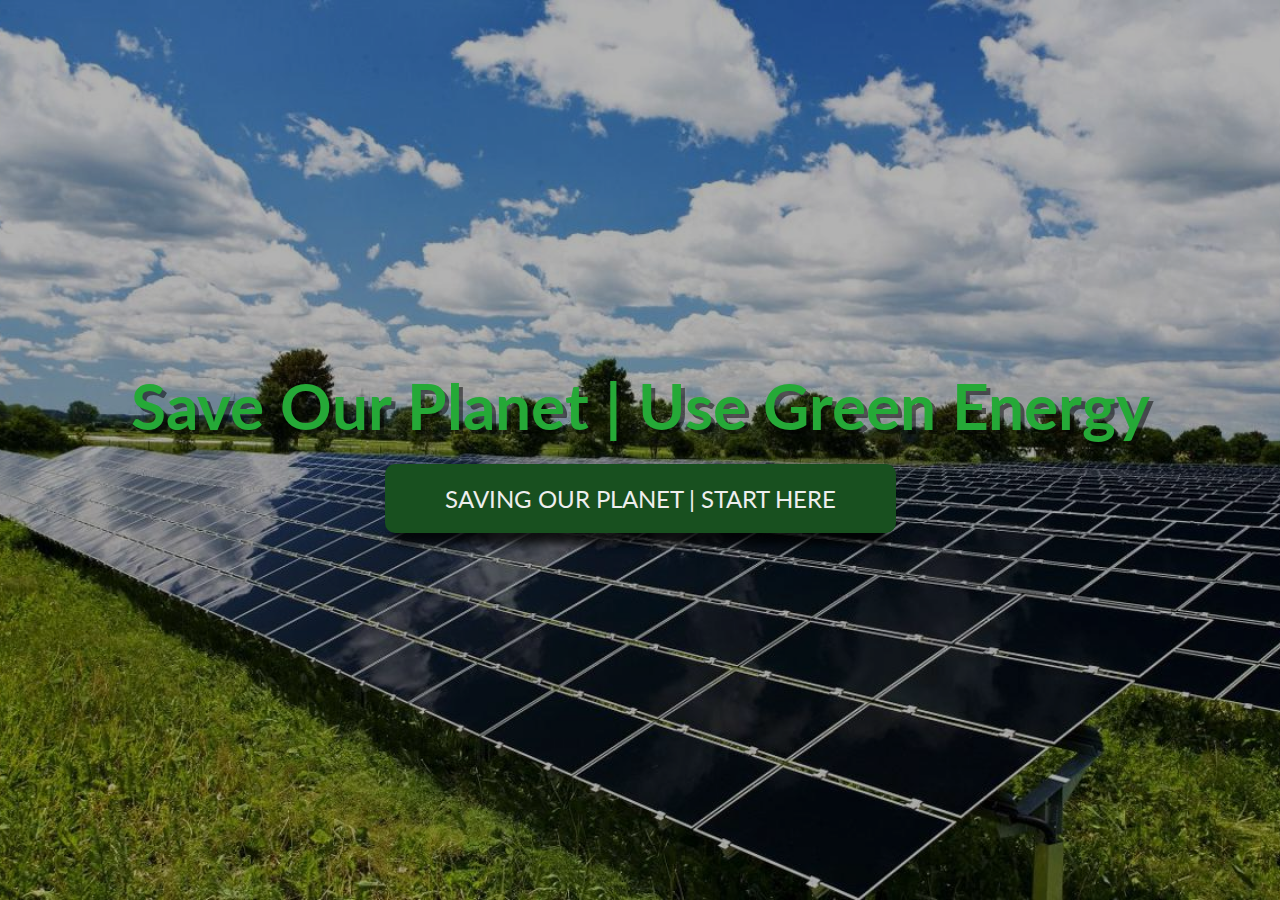
<file: index.html>
<!DOCTYPE html>
<html lang="en">
<head>
    <meta charset="UTF-8">
    <meta name="viewport" content="width=device-width, initial-scale=1.0">

    <!-- Animate CSS -->
    <link rel="stylesheet" href="https://cdnjs.cloudflare.com/ajax/libs/animate.css/4.1.1/animate.min.css" />

    <!-- Google Fonts -->
    <link rel="preconnect" href="https://fonts.gstatic.com">
    <link href="https://fonts.googleapis.com/css2?family=Lato&display=swap" rel="stylesheet">   

    <!-- External CSS Link -->
    <link rel="stylesheet" href="assets/style.css">
    <title>SOLAR EXPLORER</title>
</head>
<body>
    <section class="landing">
        <div class="landing__container">
            <h1 class="landing__title">Save Our Planet | Use Green Energy</h1>
            <a class="landing__link" href="home.html">
                <button class="animate__animated animate__pulse" type="button">
                    SAVING OUR PLANET | START HERE
                </button>
            </a>
        </div>
    </section>
</body>
</html>
</file>
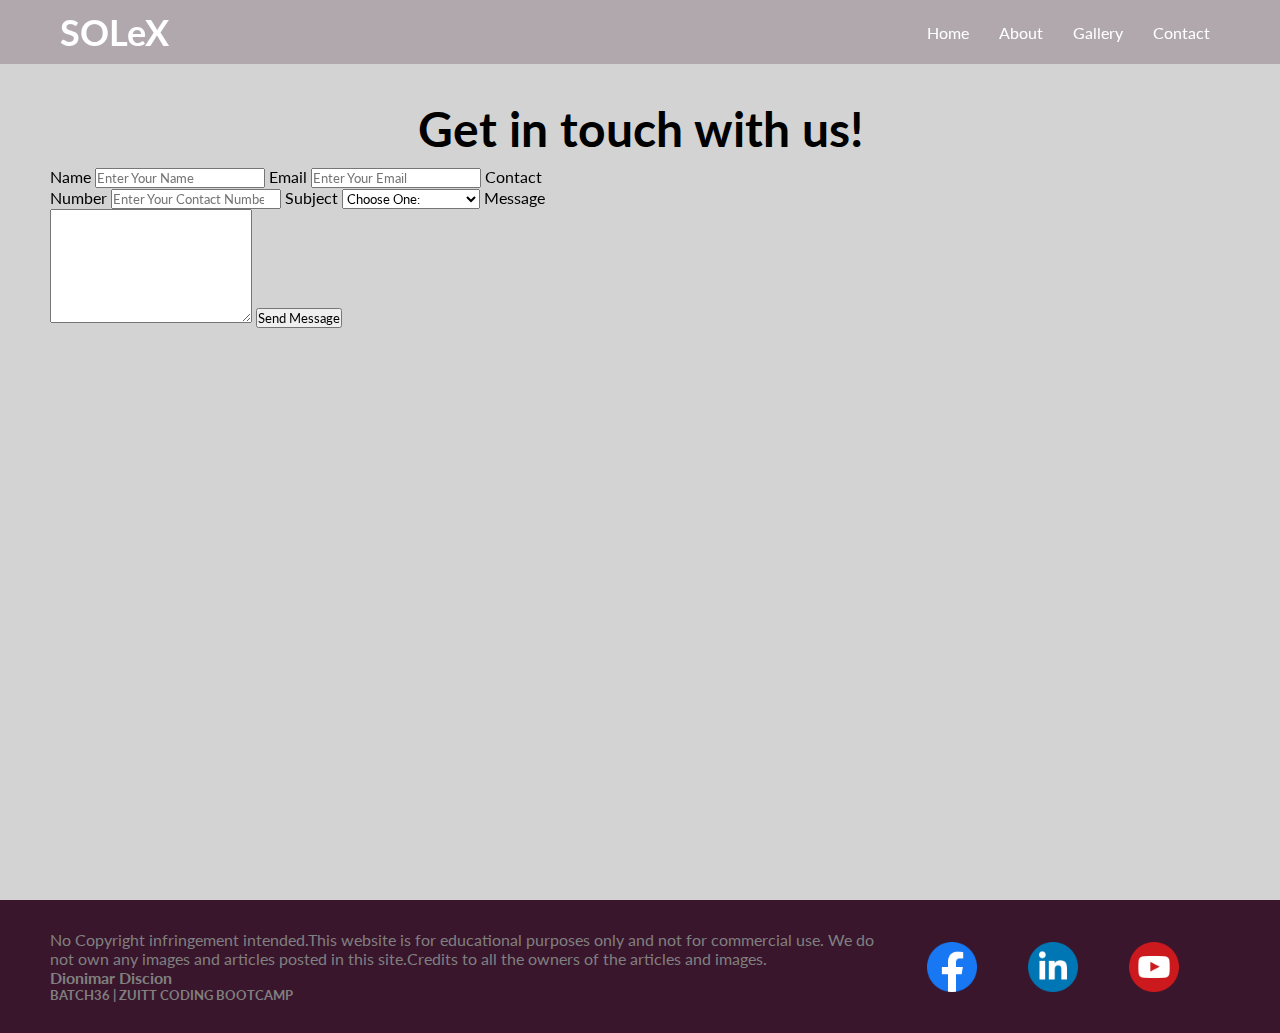
<file: contact.html>
<!DOCTYPE html>
<html lang="en">

<head>
    <meta charset="UTF-8">
    <meta name="viewport" content="width=device-width, initial-scale=1.0">

    <!-- Animate On Scroll -->
    <link rel="stylesheet" href="https://unpkg.com/aos@next/dist/aos.css" />


    <!-- Google Fonts -->
    <link rel="preconnect" href="https://fonts.gstatic.com">
    <link href="https://fonts.googleapis.com/css2?family=Lato&display=swap" rel="stylesheet">

    <!-- Bootstrap CSS -->
    <link href="https://cdn.jsdelivr.net/npm/bootstrap@5.0.0-beta1/dist/css/bootstrap.min.css" rel="stylesheet"
        integrity="sha384-giJF6kkoqNQ00vy+HMDP7azOuL0xtbfIcaT9wjKHr8RbDVddVHyTfAAsrekwKmP1" crossorigin="anonymous">

    <!-- External CSS Link -->
    <link rel="stylesheet" href="assets/style.css">
    <title>SOLAR EXPLORER | Home</title>
</head>

<body>

    <header id="header" class="header">
        <a class="header__navBrand" href="home.html">
            <h1>SOLeX</h1>
        </a>
        <h4 id="header__openNav" class="header__menuToggle">Menu</h4>
        <nav id="header__nav" class="header__nav">

            <div class="header__navMenu">
                <ul class="header__menu">
                    <h3 id="header__closeNav">X</h3>
                    <li class="header__menuItem">
                        <a class="header__menuLink" href="home.html">Home</a>
                    </li>
                    <li class="header__menuItem">
                        <a class="header__menuLink" href="about.html">About</a>
                    </li>
                    <li class="header__menuItem">
                        <a class="header__menuLink" href="gallery.html">Gallery</a>
                    </li>
                    <li class="header__menuItem">
                        <a class="header__menuLink" href="contact.html">Contact</a>
                    </li>
                </ul>
            </div>
        </nav>
    </header>
    <div class="contact">
        <h1>Get in touch with us!</h1>
        <div class="contact__container">
            <div class="contact__left"  data-aos="zoom-in-up">
                <form class="form-group">
                    <label for="name" class="text-light">Name</label>
                    <input type="text" id="name" class="form-control" required="required" placeholder="Enter Your Name">
                    <label for="email" class="text-light">Email</label>
                    <input type="email" id="email" class="form-control" required="required"
                        placeholder="Enter Your Email">
                    <label for="contact" class="text-light">Contact Number</label>
                    <input type="number" id="contact" class="form-control no-spinners"
                        placeholder="Enter Your Contact Number">
                    <label for="subject" class="text-light">Subject</label>
                    <select id="subject" name="subject" class="form-control" required="required">
                        <option value="na" selected="">Choose One:</option>
                        <option value="Inquire">General Inquiry</option>
                        <option value="qoute">Request a Qoutation</option>
                        <option value="product">Product Support</option>
                    </select>

                    <label for="message" class="text-light">Message</label>
                    <textarea class="form-control" rows="7" cols="25" required="required"></textarea>

                    <button class="btn btn-block bg-primary mt-3 text-light">Send Message</button>
                </form>
            </div>

            <div class="contact__right"  data-aos="zoom-in-up">
                <iframe src="https://www.google.com/maps/embed?pb=!1m18!1m12!1m3!1d123911.51811624662!2d121.09795716907468!3d13.944611998510322!2m3!1f0!2f0!3f0!3m2!1i1024!2i768!4f13.1!3m3!1m2!1s0x33bd13576170055f%3A0xe6da25b39082662a!2sLipa%2C%20Batangas!5e0!3m2!1sen!2sph!4v1611311734529!5m2!1sen!2sph" width="100%" height="100%" frameborder="0" style="border:0;" allowfullscreen="" aria-hidden="false" tabindex="0"></iframe>
            </div>
        </div>


    </div>
    <footer class="footer">
        <div class="footer__left">
            <p class="footer__text">No Copyright infringement intended.This website is for educational purposes only and
                not for commercial use. We do not own any images and articles posted in this site.Credits to all the
                owners of the articles and images.</p>
            <h4 class="footer__name">Dionimar Discion</h4>
            <h5 class="footer__info">BATCH36 | ZUITT CODING BOOTCAMP</h5>
        </div>
        <div class="footer__right">
            <img src="assets/images/fb-f_logo.png" alt="facebook logo">
            <img src="assets/images/linkedin_logo.png" alt="linkedin logo">
            <img src="assets/images/youtube_logo.png" alt="youtube logo">
        </div>
    </footer>

    <!-- Bootstrap JS -->
    <script src="https://cdn.jsdelivr.net/npm/bootstrap@5.0.0-beta1/dist/js/bootstrap.bundle.min.js"
        integrity="sha384-ygbV9kiqUc6oa4msXn9868pTtWMgiQaeYH7/t7LECLbyPA2x65Kgf80OJFdroafW"
        crossorigin="anonymous"></script>

    <!-- Animate on Scroll -->

    <script src="https://unpkg.com/aos@next/dist/aos.js"></script>
    <script>
    AOS.init();
    </script>
    <script src="assets/script.js">

    </script>
</body>

</html>
</file>
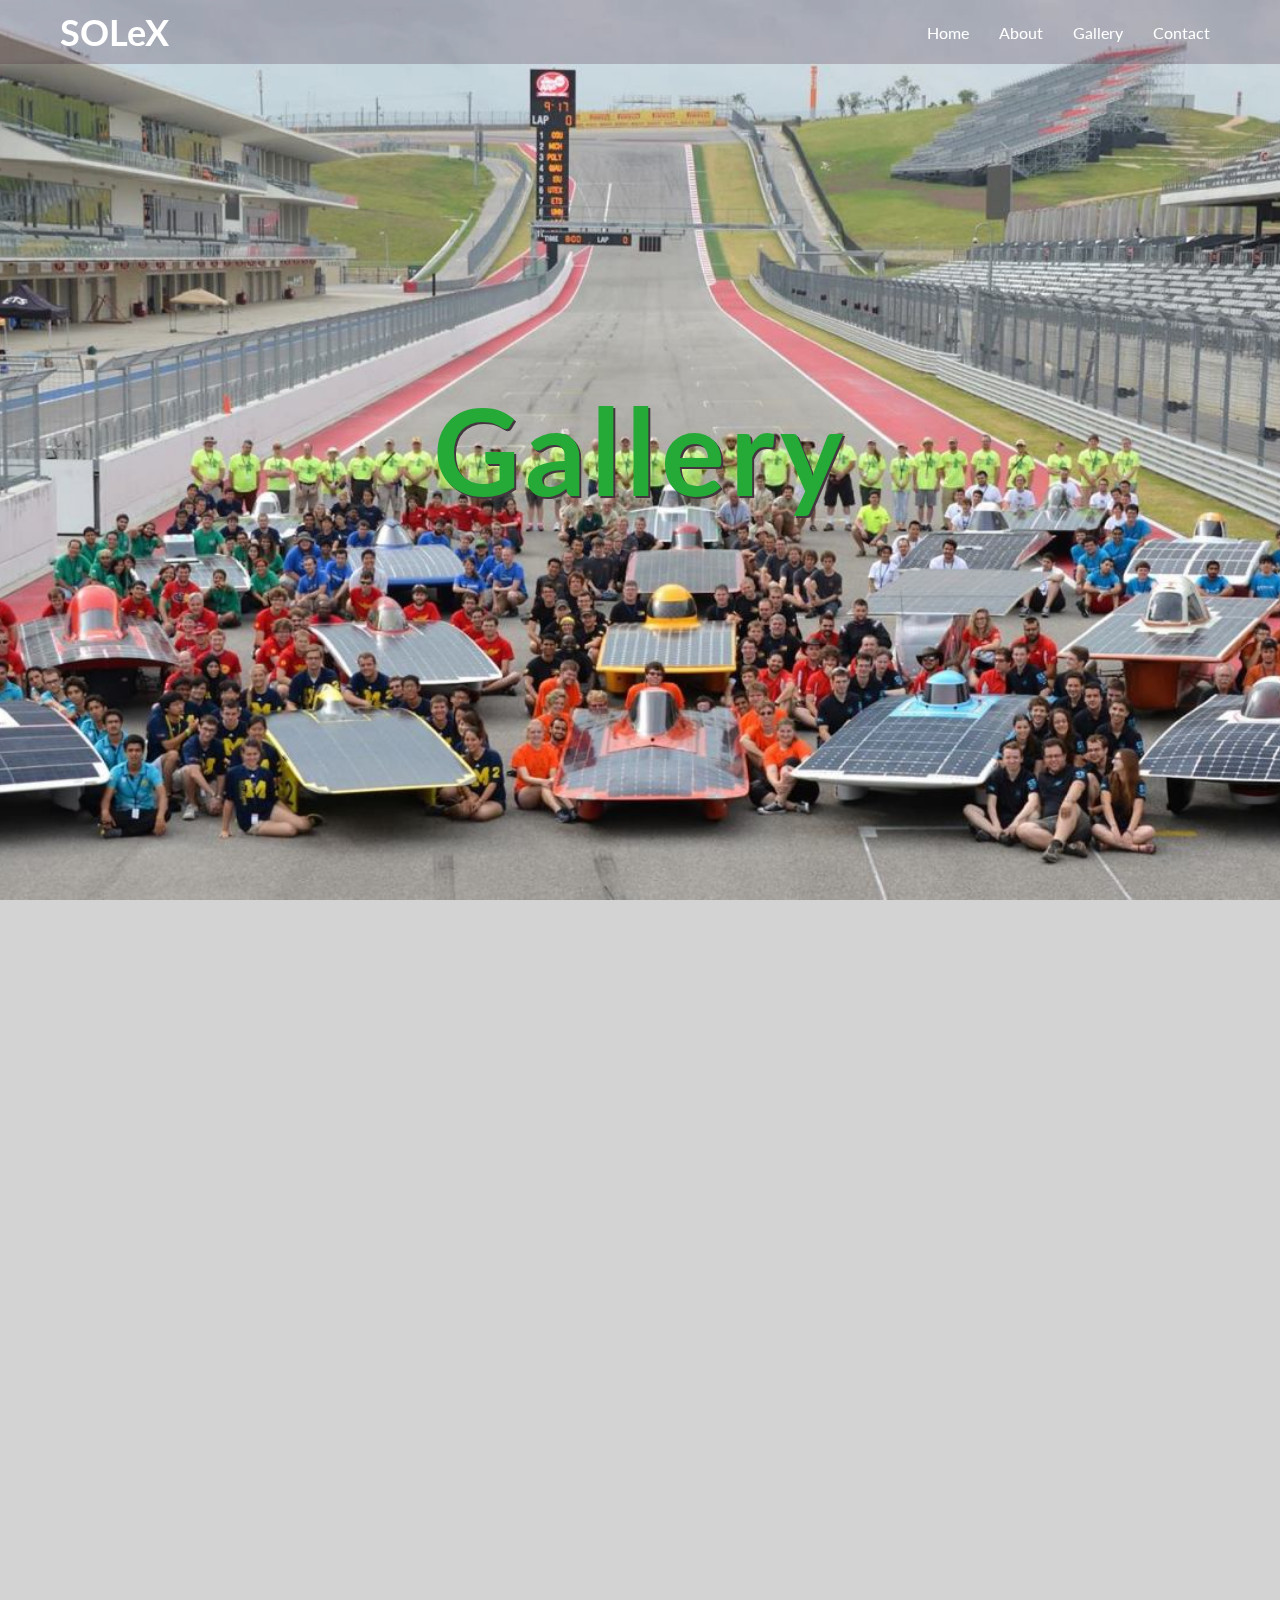
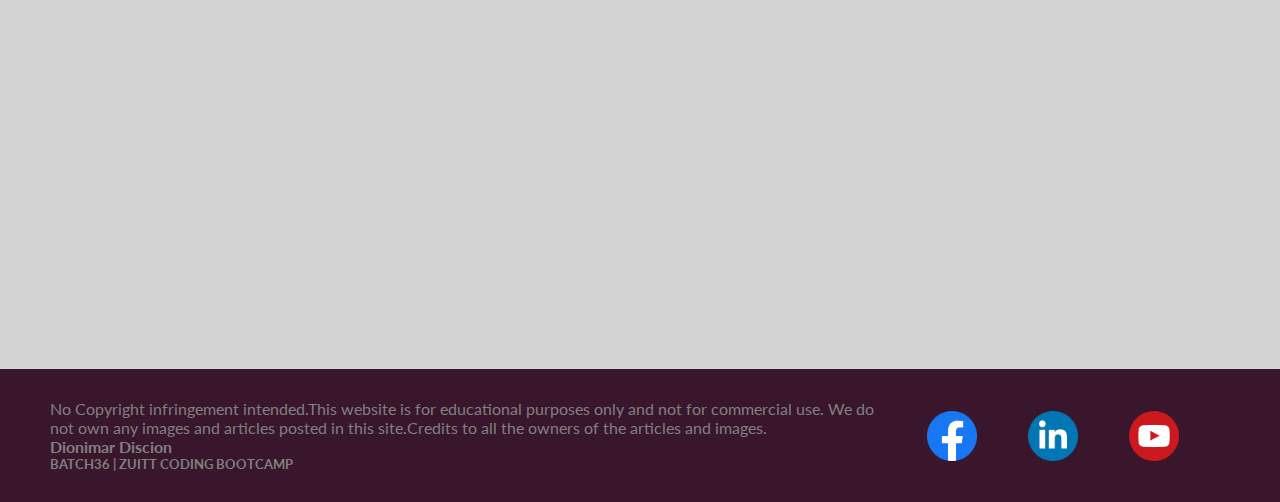
<file: gallery.html>
<!DOCTYPE html>
<html lang="en">

<head>
    <meta charset="UTF-8">
    <meta name="viewport" content="width=device-width, initial-scale=1.0">

    <!-- Animate On Scroll -->
    <link rel="stylesheet" href="https://unpkg.com/aos@next/dist/aos.css" />

    <!-- Google Fonts -->
    <link rel="preconnect" href="https://fonts.gstatic.com">
    <link href="https://fonts.googleapis.com/css2?family=Lato&display=swap" rel="stylesheet">

    <!-- Bootstrap CSS -->
    <link href="https://cdn.jsdelivr.net/npm/bootstrap@5.0.0-beta1/dist/css/bootstrap.min.css" rel="stylesheet"
        integrity="sha384-giJF6kkoqNQ00vy+HMDP7azOuL0xtbfIcaT9wjKHr8RbDVddVHyTfAAsrekwKmP1" crossorigin="anonymous">

    <!-- External CSS Link -->
    <link rel="stylesheet" href="assets/style.css">
    <title>SOLAR EXPLORER | Home</title>
</head>

<body>

    <header id="header" class="header">
        <a class="header__navBrand" href="home.html">
            <h1>SOLeX</h1>
        </a>
        <h4 id="header__openNav" class="header__menuToggle">Menu</h4>
        <nav id="header__nav" class="header__nav">

            <div class="header__navMenu">
                <ul class="header__menu">
                    <h3 id="header__closeNav">X</h3>
                    <li class="header__menuItem">
                        <a class="header__menuLink" href="home.html">Home</a>
                    </li>
                    <li class="header__menuItem">
                        <a class="header__menuLink" href="about.html">About</a>
                    </li>
                    <li class="header__menuItem">
                        <a class="header__menuLink" href="gallery.html">Gallery</a>
                    </li>
                    <li class="header__menuItem">
                        <a class="header__menuLink" href="contact.html">Contact</a>
                    </li>
                </ul>
            </div>
        </nav>
    </header>
    <div class="gallery">
        <div class="gallery__banner">
            <h1 class="gallery__title">Gallery</h1>
        </div>
        <div class="gallery__container">
            <div class="card"  data-aos="flip-left" data-aos-duration="1000">
                <img src="assets/images/solar-irrigation1.jpg" class="card-img-top" alt="...">
                <div class="card-body">
                  <p class="card-text">First solar-powered irrigation project in CagVal</p>
                </div>
              </div>

              <div class="card"  data-aos="flip-left" data-aos-duration="1000">
                <img src="assets/images/solar-irrigation2.jpg" class="card-img-top" alt="...">
                <div class="card-body">
                  <p class="card-text">First and Biggest solar-powered irrigation system in Luzon</p>
                </div>
              </div>

              <div class="card" data-aos="flip-left" data-aos-duration="1000">
                <img src="assets/images/solar-irrigation3.jpg" class="card-img-top" alt="...">
                <div class="card-body">
                  <p class="card-text">Solar-powered Irrigation System North Cotabato</p>
                </div>
              </div>

              <div class="card" data-aos="flip-left" data-aos-duration="1000">
                <img src="assets/images/solar-car1.jpg" class="card-img-top" alt="...">
                <div class="card-body">
                  <p class="card-text">Solar car concept for the University of Calgary Solar Car
                </p>
                </div>
              </div>

              <div class="card" data-aos="flip-left" data-aos-duration="1000">
                <img src="assets/images/solar-car2.jpg" class="card-img-top" alt="...">
                <div class="card-body">
                  <p class="card-text">Panasonic Pushing Solar Roofs for Electric Cars</p>
                </div>
              </div>

              <div class="card" data-aos="flip-left" data-aos-duration="1000">
                <img src="assets/images/solar-car3.jpg" class="card-img-top" alt="...">
                <div class="card-body">
                  <p class="card-text">Philippines First Entry to the World Solar Challenge</p>
                </div>
              </div>

              <div class="card" data-aos="flip-left" data-aos-duration="1000">
                <img src="assets/images/gallery1.png" class="card-img-top" alt="...">
                <div class="card-body">
                  <p class="card-text">Philippines First Entry to the World Solar Challenge</p>
                </div>
              </div>

              <div class="card" data-aos="flip-left" data-aos-duration="1000">
                <img src="assets/images/gallery2.png" class="card-img-top" alt="...">
                <div class="card-body">
                  <p class="card-text">Philippines First Entry to the World Solar Challenge</p>
                </div>
              </div>

              <div class="card" data-aos="flip-left" data-aos-duration="1000">
                <img src="assets/images/gallery3.png" class="card-img-top" alt="...">
                <div class="card-body">
                  <p class="card-text">Philippines First Entry to the World Solar Challenge</p>
                </div>
              </div>
        </div>
    </div>
    <footer class="footer">
        <div class="footer__left">
            <p class="footer__text">No Copyright infringement intended.This website is for educational purposes only and
                not for commercial use. We do not own any images and articles posted in this site.Credits to all the
                owners of the articles and images.</p>
            <h4 class="footer__name">Dionimar Discion</h4>
            <h5 class="footer__info">BATCH36 | ZUITT CODING BOOTCAMP</h5>
        </div>
        <div class="footer__right">
            <img src="assets/images/fb-f_logo.png" alt="facebook logo">
            <img src="assets/images/linkedin_logo.png" alt="linkedin logo">
            <img src="assets/images/youtube_logo.png" alt="youtube logo">
        </div>
    </footer>

    <!-- Bootstrap JS -->
    <script src="https://cdn.jsdelivr.net/npm/bootstrap@5.0.0-beta1/dist/js/bootstrap.bundle.min.js"
        integrity="sha384-ygbV9kiqUc6oa4msXn9868pTtWMgiQaeYH7/t7LECLbyPA2x65Kgf80OJFdroafW"
        crossorigin="anonymous"></script>

     <!-- Animate on Scroll -->

     <script src="https://unpkg.com/aos@next/dist/aos.js"></script>
     <script>
     AOS.init();
     </script>
    <script src="assets/script.js">

    </script>
</body>

</html>
</file>
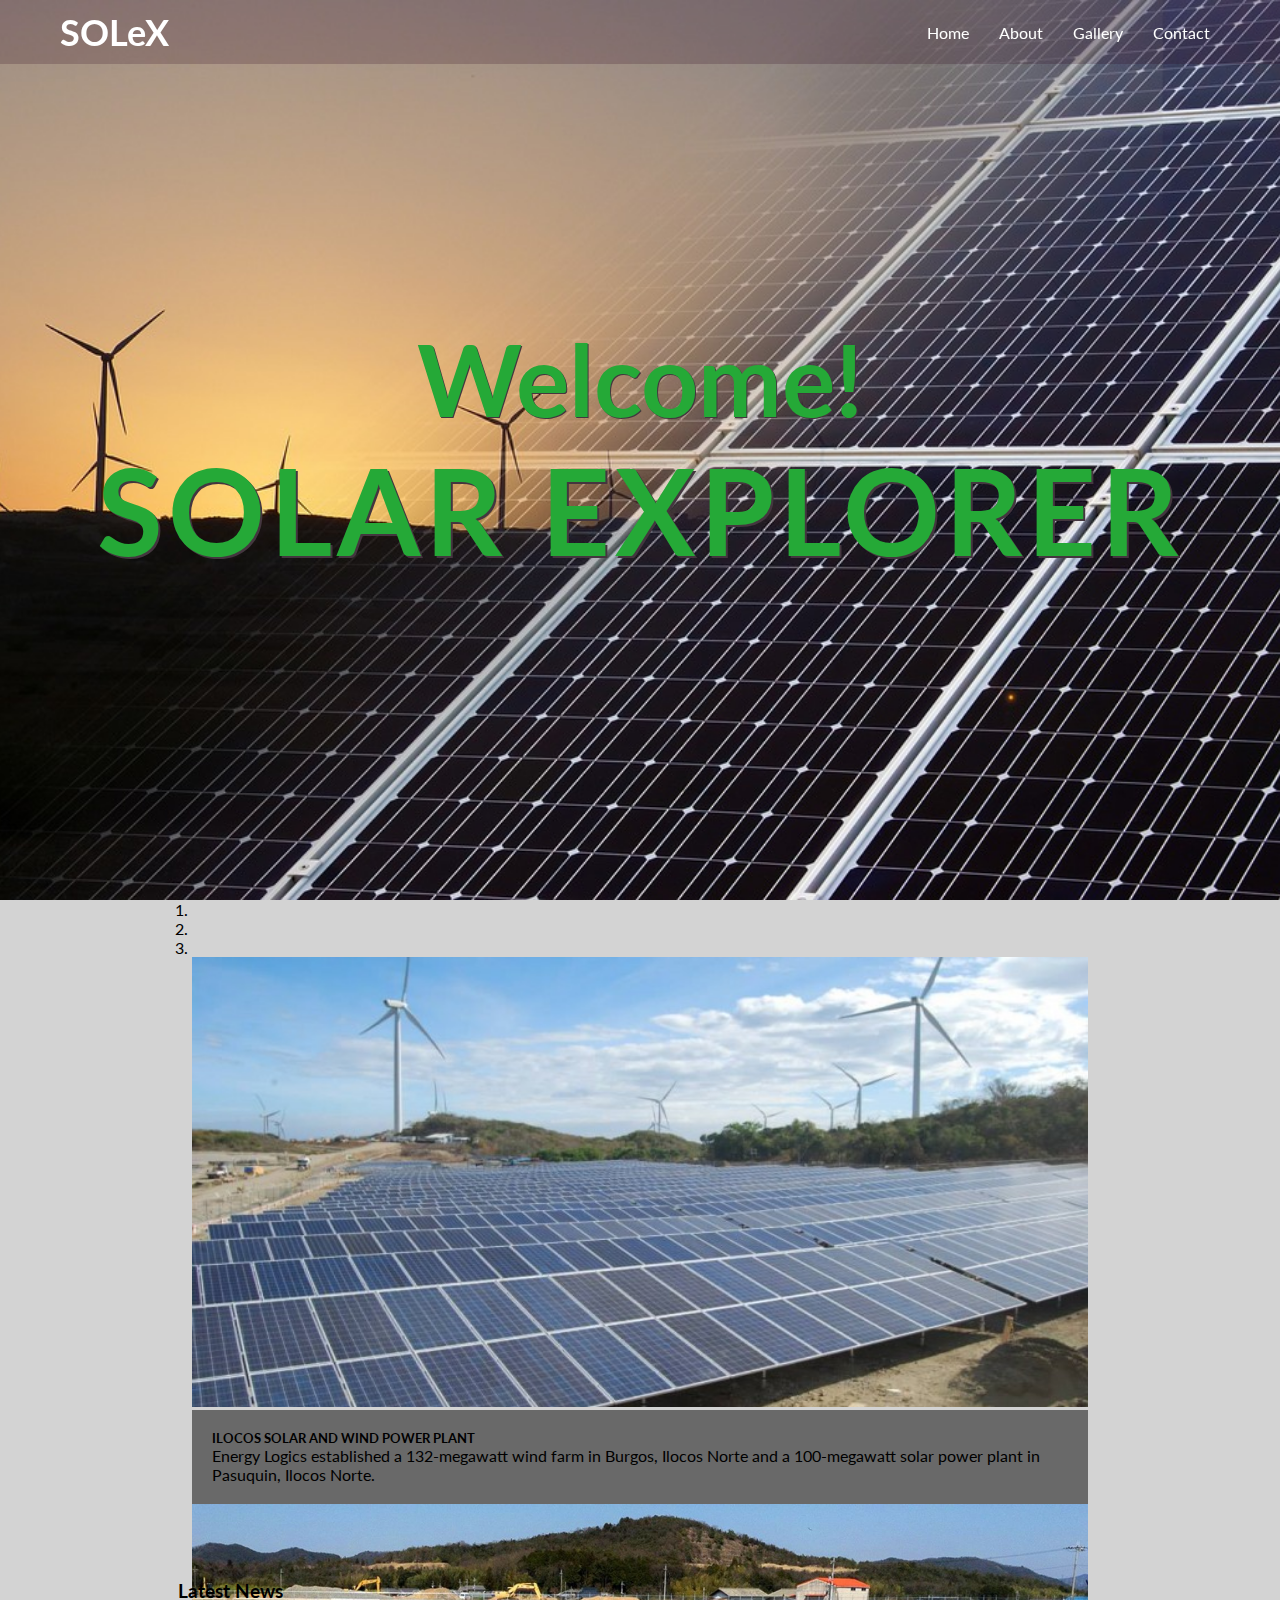
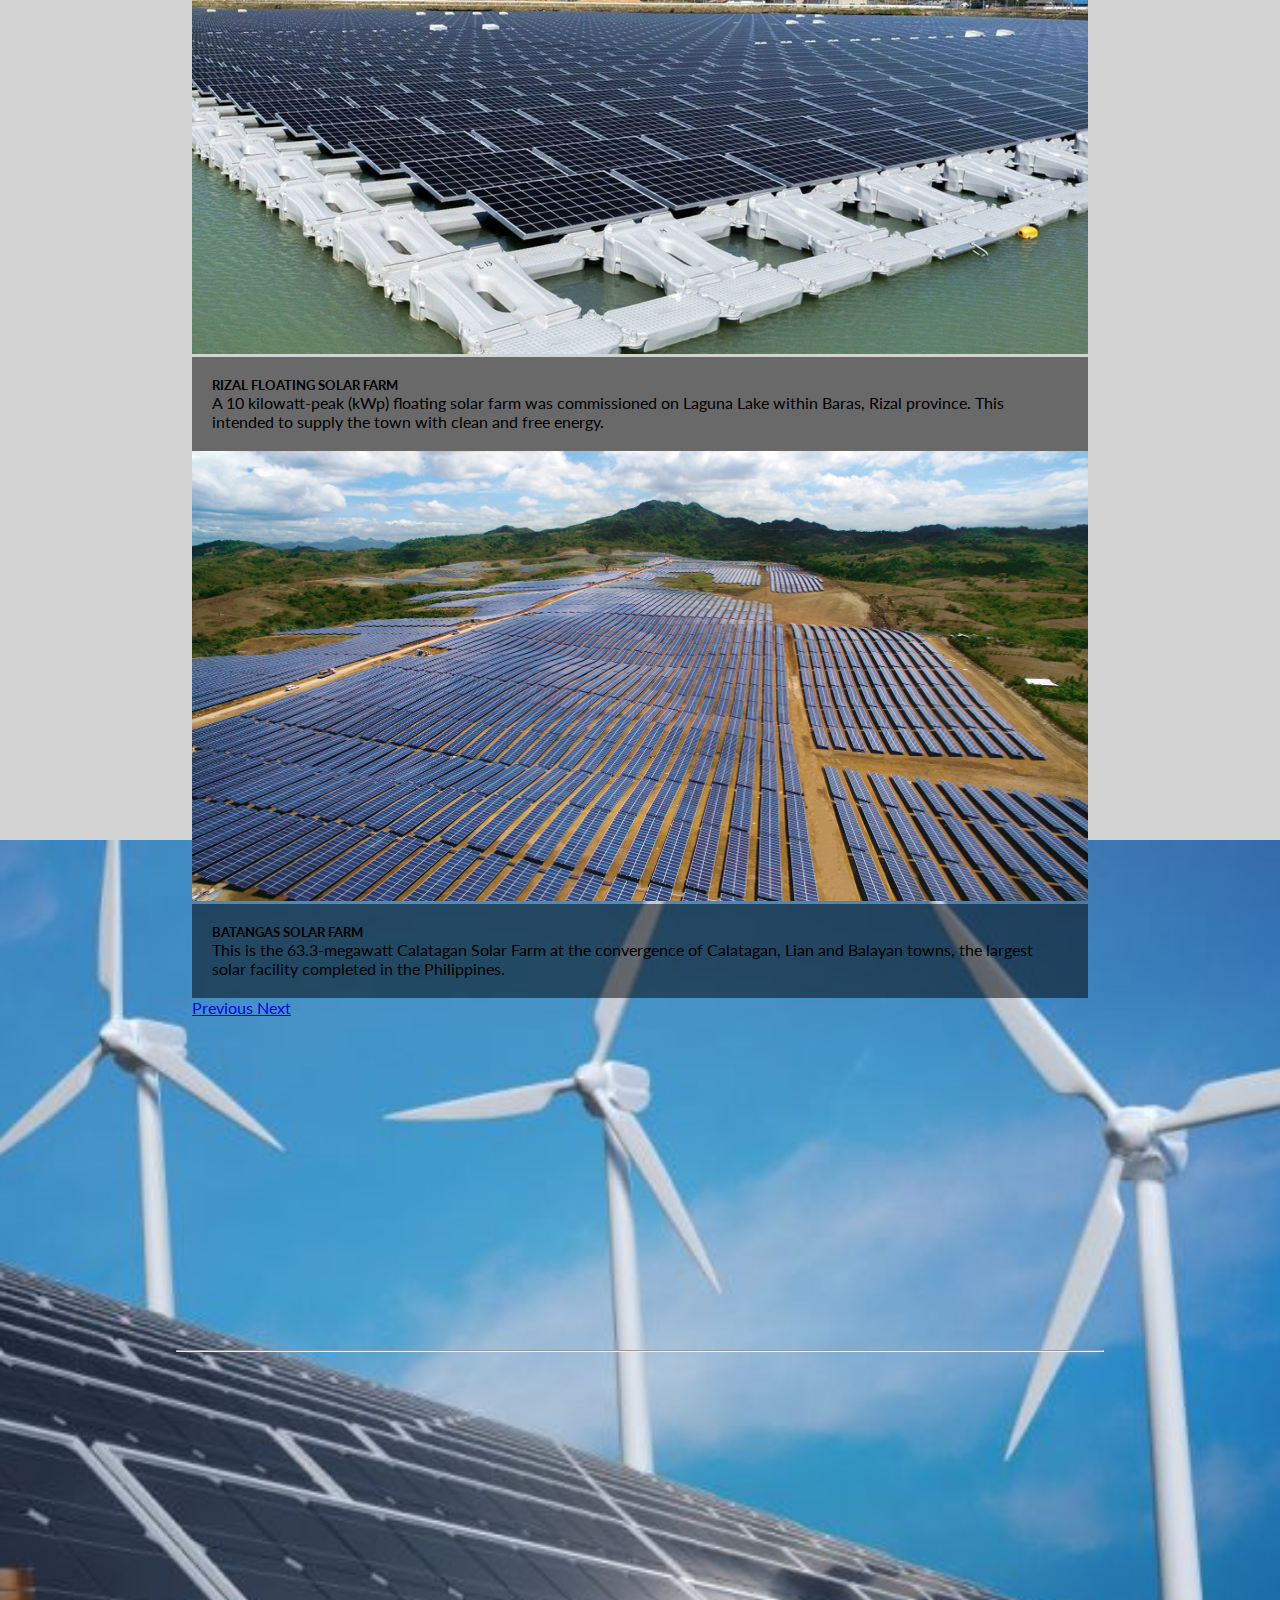
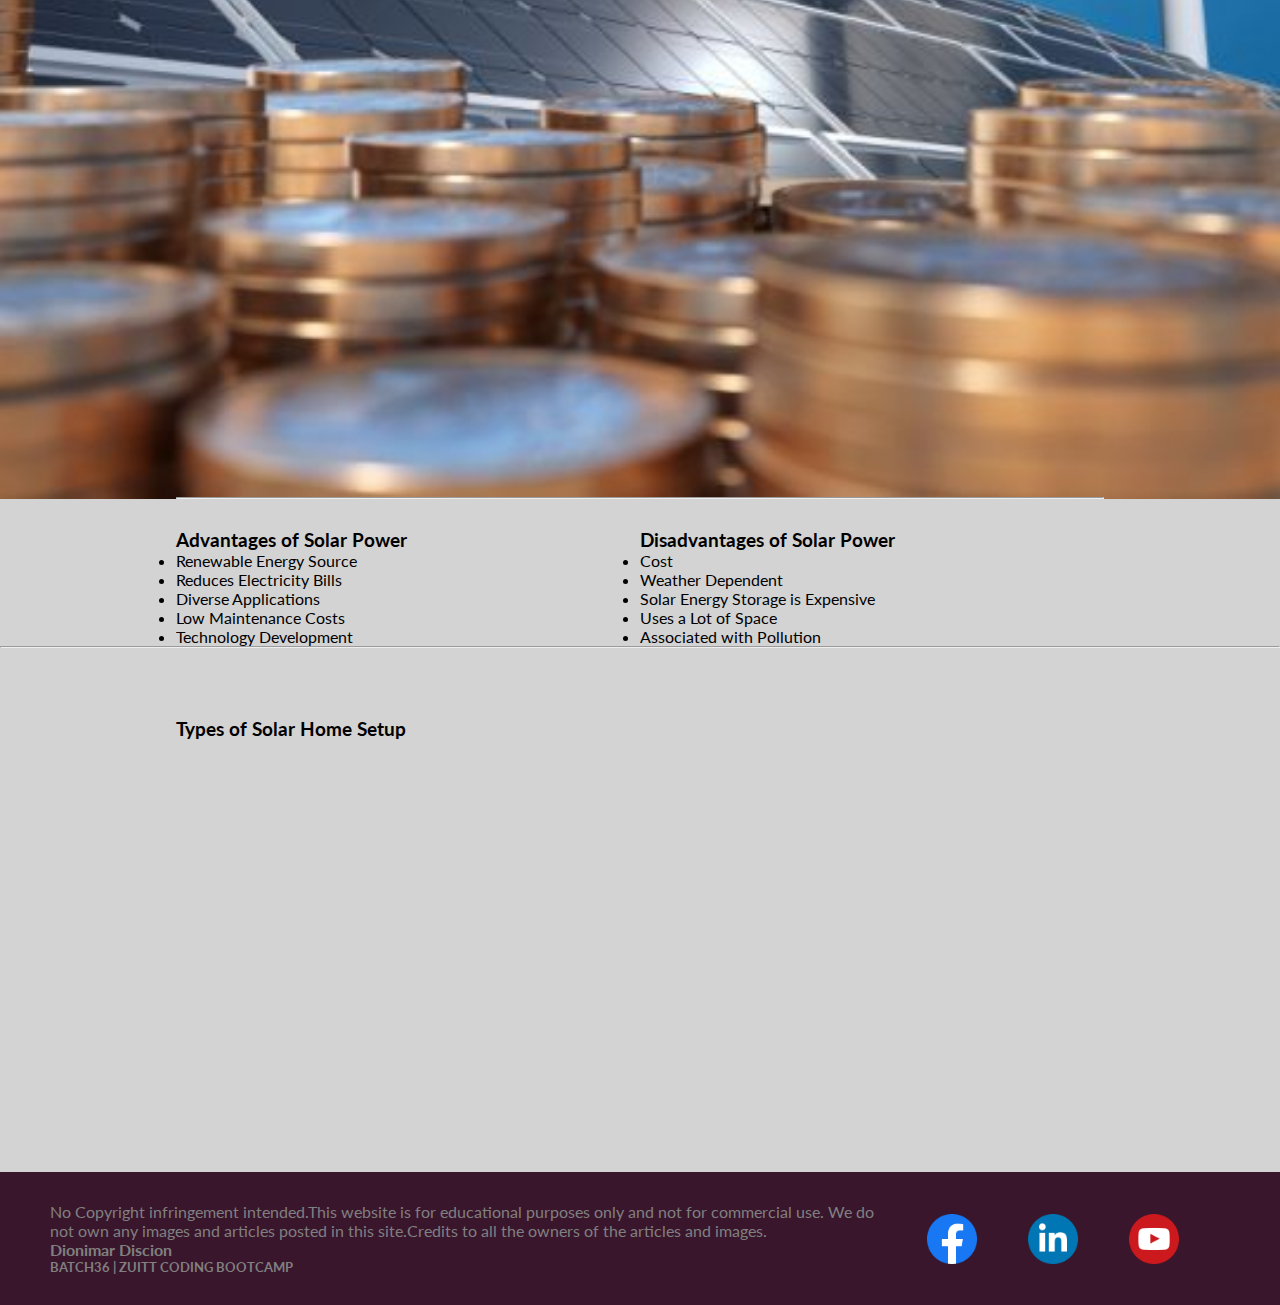
<file: home.html>
<!DOCTYPE html>
<html lang="en">

<head>
  <meta charset="UTF-8">
  <meta name="viewport" content="width=device-width, initial-scale=1.0">

  <!-- Animate On Scroll -->
  <link rel="stylesheet" href="https://unpkg.com/aos@next/dist/aos.css" />


  <!-- Animate CSS -->
  <link rel="stylesheet" href="https://cdnjs.cloudflare.com/ajax/libs/animate.css/4.1.1/animate.min.css" />

  <!-- Google Fonts -->
  <link rel="preconnect" href="https://fonts.gstatic.com">
  <link href="https://fonts.googleapis.com/css2?family=Lato&display=swap" rel="stylesheet">

  <!-- Bootstrap CSS -->
  <link href="https://cdn.jsdelivr.net/npm/bootstrap@5.0.0-beta1/dist/css/bootstrap.min.css" rel="stylesheet"
    integrity="sha384-giJF6kkoqNQ00vy+HMDP7azOuL0xtbfIcaT9wjKHr8RbDVddVHyTfAAsrekwKmP1" crossorigin="anonymous">

  <!-- External CSS Link -->
  <link rel="stylesheet" href="assets/style.css">
  <title>SOLAR EXPLORER | Home</title>
</head>

<body>

  <header id="header" class="header">
    <a class="header__navBrand" href="home.html">
      <h1>SOLeX</h1>
    </a>
    <h4 id="header__openNav" class="header__menuToggle">Menu</h4>
    <nav id="header__nav" class="header__nav">

      <div class="header__navMenu">
        <ul class="header__menu">
          <h3 id="header__closeNav">X</h3>
          <li class="header__menuItem">
            <a class="header__menuLink" href="home.html">Home</a>
          </li>
          <li class="header__menuItem">
            <a class="header__menuLink" href="about.html">About</a>
          </li>
          <li class="header__menuItem">
            <a class="header__menuLink" href="gallery.html">Gallery</a>
          </li>
          <li class="header__menuItem">
            <a class="header__menuLink" href="contact.html">Contact</a>
          </li>
        </ul>
      </div>
    </nav>
  </header>
  <div class="home">

    <div class="home__banner">
      <h2 class="home__welcome">Welcome!</h2>
      <h1 class="home__title">SOLAR EXPLORER</h1>
    </div>
    <div class="home__carouselContainer">
      <div class="home__carousel">
        <div id="carouselExampleCaptions" class="carousel slide" data-bs-ride="carousel">
          <ol class="carousel-indicators">
            <li data-bs-target="#carouselExampleCaptions" data-bs-slide-to="0" class="active"></li>
            <li data-bs-target="#carouselExampleCaptions" data-bs-slide-to="1"></li>
            <li data-bs-target="#carouselExampleCaptions" data-bs-slide-to="2"></li>
          </ol>
          <div class="carousel-inner">
            <div class="carousel-item active">
              <img src="assets/images/ilocos-wind-solar-farm.jpg" class="d-block w-100"
                alt="Ilocos Solar and Wind Power Plant">
              <div class="carousel-caption d-none d-md-block">
                <h5 class="home__carouselTitle">ILOCOS SOLAR AND WIND POWER PLANT</h5>
                <p class="home__carouselText">Energy Logics established a 132-megawatt wind farm in Burgos, Ilocos Norte
                  and a 100-megawatt solar power plant in Pasuquin, Ilocos Norte.</p>
              </div>
            </div>
            <div class="carousel-item">
              <img src="assets/images/philippine-floating-solar-farm.jpg" class="d-block w-100"
                alt="Philippines Floating Solar farm in Rizal">
              <div class="carousel-caption d-none d-md-block">
                <h5 class="home__carouselTitle">RIZAL FLOATING SOLAR FARM</h5>
                <p class="home__carouselText">A 10 kilowatt-peak (kWp) floating solar farm was commissioned on Laguna
                  Lake within Baras, Rizal province. This intended to supply the town with clean and free energy.</p>
              </div>
            </div>
            <div class="carousel-item">
              <img src="assets/images/batangas-solar-farm.jpg" class="d-block w-100" alt="Batangas Solar Farms">
              <div class="carousel-caption d-none d-md-block">
                <h5 class="home__carouselTitle">BATANGAS SOLAR FARM</h5>
                <p class="home__carouselText">This is the 63.3-megawatt Calatagan Solar Farm at the convergence of
                  Calatagan, Lian and Balayan towns, the largest solar facility completed in the Philippines.</p>
              </div>
            </div>
          </div>
          <a class="carousel-control-prev" href="#carouselExampleCaptions" role="button" data-bs-slide="prev">
            <span class="carousel-control-prev-icon" aria-hidden="true"></span>
            <span class="visually-hidden">Previous</span>
          </a>
          <a class="carousel-control-next" href="#carouselExampleCaptions" role="button" data-bs-slide="next">
            <span class="carousel-control-next-icon" aria-hidden="true"></span>
            <span class="visually-hidden">Next</span>
          </a>
        </div>
      </div>
    </div>

    <div class="home__latestNews">
      <h3 class="home__latestNewsHeader">Latest News</h3>
      <div class="home__latestNewsCardContainer">
        <!-- Bootstrap card -->
        <div class="card" data-aos="fade-right">
          <div class="card-body">
            <h5 class="card-title">Filipinos urged to tap renewable energy amid power supply lack</h5>
            <p class="card-text">MANILA – Renewable energy can be tapped to augment power supply shortages in the
              Philippines, a stakeholder said Wednesday.</p>
            <a href="https://news.abs-cbn.com/video/business/05/29/19/filipinos-urged-to-tap-renewable-energy-amid-power-supply-lack"
              class="btn btn-primary" target="_blank">More Info</a>
          </div>
        </div>
        <!-- End Bootstrap card -->

        <!-- Bootstrap card -->
        <div class="card" data-aos="flip-up">
          <div class="card-body">
            <h5 class="card-title">DoE evaluating renewables applications covering 1,479 megawatts</h5>
            <p class="card-text">THE Department of Energy (DoE) said Tuesday that it has received 44 applications for
              renewables service and operating contracts linked to projects with the potential to generate 1,479
              megawatts (MW).</p>
            <a href="https://www.bworldonline.com/doe-evaluating-renewables-applications-covering-1479-megawatts/"
              target="_blank" class="btn btn-primary">More Info</a>
          </div>
        </div>
        <!-- End Bootstrap card -->

        <!-- Bootstrap card -->
        <div class="card" data-aos="fade-left">
          <div class="card-body">
            <h5 class="card-title">Total unit enters PH, invests in solar plants.</h5>
            <p class="card-text">A renewable energy subsidiary of oil giant Total is debuting in the Philippine market
              with an initial portfolio consisting of a 60-megawatt solar project in Tarlac province and a 75-MW solar
              project in Zambales province, both of which are expected to start commercial operations in 2021.</p>
            <a href="#" class="btn btn-primary">More Info</a>
          </div>
        </div>
        <!-- End Bootstrap card -->
      </div>

    </div>

    <div class="home__qoutes" data-aos="zoom-in">
      <img src="assets/images/renewable-qoutes.jpg" alt="renewable energy qoutes">
    </div>

    <div class="home__solar">
      <div class="home__solarRow">
        <img src="assets/images/solar-energy.jpg" alt="what is solar energy?"  data-aos="fade-down-right">
        <div class="home__solarText"  data-aos="fade-down-left">
          <h3 class="home__solarTitle">
            What is Solar Energy?
          </h3>
          <p class="home__solarInfo">
            Solar energy refers to capturing the energy from the Sun and subsequently converting it into electricity. We
            can then use that electricity to light up our homes, streets, and businesses, and power our machines as
            well. We can also use the term solar power with the same meaning.

            The Sun’s energy is in the form of solar radiation. Solar radiation makes the production of solar
            electricity possible.

            China is the world’s largest generator of solar energy. Today, it has a solar energy capacity of 130
            gigawatts.
          </p>
          <p class="home__solarReference">
            Source:
            <a href="https://marketbusinessnews.com/financial-glossary/solar-energy/"
              target="_blank"><small>https://marketbusinessnews.com/financial-glossary/solar-energy/</small></a>
          </p>
        </div>
      </div>
      <hr>
      <div class="home__solarRow">
        <img src="assets/images/solar-energy-works.jpg" alt="how solar energy works?"  data-aos="fade-up-right">
        <div class="home__solarText"  data-aos="fade-up-left">
          <h3 class="home__solarTitle">
            How Solar Works?
          </h3>
          <p class="home__solarInfo">
            PV panels use lenses or mirrors to collect energy during daylight hours.

            The panels are made up from semiconducting material sandwiched between two electrical contacts. When the sun
            strikes the panels, subatomic particles called electrons are released.

            Electrons carry a negative electrical charge and are the primary carriers of electrical charge in any solid.
            The semiconductor is positively charged on one side and negatively charged on the other to encourage the
            electrons to travel in the same direction, setting up an electrical current.

            The electrical contacts capture this direct current (DC). Domestic (and business) appliances require
            alternating current (AC), so before the electrical current can be used it must be converted from DC to AC
            via an inverter. The AC current is then transferred to your fuse box and from there distributed to the
            appliances when you turn them on.
          </p>
          <p class="home__solarReference">
            Source:
            <!-- <a href="https://marketbusinessnews.com/financial-glossary/solar-energy/" target="_blank"><small>https://marketbusinessnews.com/financial-glossary/solar-energy/</small></a> -->
          </p>
        </div>
      </div>
      <hr>
    </div>
    <div class="home__solarBenefits">
      <!-- <h2>Advantages and Disadvantages of Solar Power</h2> -->
      <div class="home__solarPros">
        <h3>Advantages of Solar Power</h3>
        <ul>
          <li>Renewable Energy Source</li>
          <li>Reduces Electricity Bills</li>
          <li>Diverse Applications</li>
          <li>Low Maintenance Costs</li>
          <li>Technology Development</li>
        </ul>
      </div>

      <div class="home__solarCons">
        <h3>Disadvantages of Solar Power</h3>
        <ul>
          <li>Cost</li>
          <li>Weather Dependent</li>
          <li>Solar Energy Storage is Expensive</li>
          <li>Uses a Lot of Space</li>
          <li>Associated with Pollution</li>
        </ul>
      </div>
    </div>
    <hr>
    <div class="home__solarSetup">
      <h3>Types of Solar Home Setup</h3>
      <div class="home__solarCards">
        <div class="card" data-aos="fade-up"
        data-aos-duration="1000">
          <img src="assets/images/offgrid-setup.png" class="card-img-top" alt="...">
          <div class="card-body">
            <h5 class="card-title">Off-Grid Setup</h5>
            <p class="card-text">Off-grid solar systems require battery storage and a backup generator.</p>
            <a href="https://www.solarreviews.com/blog/grid-tied-off-grid-and-hybrid-solar-systems"
              class="btn btn-primary w-100">Learn More</a>
          </div>
        </div>

        <div class="card" data-aos="fade-up"
        data-aos-duration="2000">
          <img src="assets/images/ongrid-setup.jpg" class="card-img-top" alt="...">
          <div class="card-body">
            <h5 class="card-title">On-Grid Setup</h5>
            <p class="card-text">Grid-tied, on-grid, utility-interactive, grid intertie and grid backfeeding are all
              terms used to describe the same concept – a solar system that is connected to the utility power grid.</p>
            <a href="https://www.solarreviews.com/blog/grid-tied-off-grid-and-hybrid-solar-systems"
              class="btn btn-primary w-100">Learn More</a>
          </div>
        </div>

        <div class="card" data-aos="fade-up"
        data-aos-duration="3000">
          <img src="assets/images/hybrid-setup.jpg" class="card-img-top" alt="...">
          <div class="card-body">
            <h5 class="card-title">Hybrid Setup</h5>
            <p class="card-text">Hybrid solar systems combines the best from grid-tied and off-grid solar systems. These
              systems can either be described as off-grid solar with utility backup power, or grid-tied solar with extra
              battery storage.</p>
            <a href="https://www.solarreviews.com/blog/grid-tied-off-grid-and-hybrid-solar-systems"
              class="btn btn-primary w-100">Learn More</a>
          </div>
        </div>
      </div>
    </div>

  </div>
  <footer class="footer">
    <div class="footer__left">
      <p class="footer__text">No Copyright infringement intended.This website is for educational purposes only and not
        for commercial use. We do not own any images and articles posted in this site.Credits to all the owners of the
        articles and images.</p>
      <h4 class="footer__name">Dionimar Discion</h4>
      <h5 class="footer__info">BATCH36 | ZUITT CODING BOOTCAMP</h5>
    </div>
    <div class="footer__right">
      <img src="assets/images/fb-f_logo.png" alt="facebook logo">
      <img src="assets/images/linkedin_logo.png" alt="linkedin logo">
      <img src="assets/images/youtube_logo.png" alt="youtube logo">
    </div>
  </footer>
<!-- Bootstrap JS -->
<script src="https://cdn.jsdelivr.net/npm/bootstrap@5.0.0-beta1/dist/js/bootstrap.bundle.min.js"
  integrity="sha384-ygbV9kiqUc6oa4msXn9868pTtWMgiQaeYH7/t7LECLbyPA2x65Kgf80OJFdroafW" crossorigin="anonymous"></script>

<!-- Animate on Scroll -->

<script src="https://unpkg.com/aos@next/dist/aos.js"></script>
<script>
  AOS.init();
</script>
<script src="assets/script.js"></script>

</body>

</html>
</file>
<file: assets/style.css>
* {
  margin: 0;
  padding: 0;
  box-sizing: border-box;
  font-family: "Lato", sans-serif;
  scroll-behavior: smooth;
}

body {
  background-color: lightgray;
}

.licorice {
  transition: all 300ms ease-in-out;
  background-color: rgba(40, 1, 25, 0.9) !important;
}

.card {
  border-radius: 10px;
  margin-bottom: 10px;
  overflow: hidden;
  box-shadow: 0px 10px 9px -9px rgba(40, 1, 25, 0.75);
}

.card:not(:last-child) {
  margin-right: 10px;
}

/* Landing Page */

.landing {
  height: 100vh;
  background-image: url("images/landing-image.jpg");
  background-attachment: fixed;
  background-position: center;
  background-repeat: no-repeat;
  background-size: cover;
}

.landing__container {
  width: 100%;
  height: 100vh;
  background-color: rgba(0, 0, 0, 0.3);
  display: flex;
  flex-direction: column;
  justify-content: center;
  align-items: center;
}

.landing__title {
  color: #25a937;
  font-size: 64px;
  margin-bottom: 20px;
  text-shadow: 4px 4px rgba(1, 1, 1, 0.5);
  text-align: center;
}

.landing__link {
  cursor: pointer;
}

.landing__link button {
  border: 1px solid transparent;
}

.landing__link:hover button {
  background-color: rgba(255, 255, 255, 0.9);
  border-color: rgb(0, 0, 0);
  color: #25a937;
}

.landing__link > button {
  padding: 20px 60px;
  color: #eee;
  background-color: #18501f;
  border-radius: 10px;
  font-size: 24px;
  cursor: pointer;
  border: none;
  outline: none;
  box-shadow: 0 20px 9px -9px rgba(1, 1, 1, 0.8);
}

/* End Landing Page */

/* Navigation CSS */
.header {
  width: 100%;
  display: flex;
  justify-content: space-between;
  align-items: center;
  position: fixed;
  top: 0;
  z-index: 199;
  padding: 10px 60px;
  background-color: rgba(40, 1, 25, 0.2);
}

.header__menuToggle {
  display: none;
}

#header__closeNav {
  display: none;
}

#header__nav.header__nav {
  /* width: 100%; */
  display: flex;
  justify-content: space-between;
  align-items: center;

  /* margin-bottom: 0; */
}

.header__navBrand {
  font-size: 18px;
  text-decoration: none;
  color: #fff;
}

.header__navMenu {
  width: 30%;
}

.header__menu {
  width: 100%;
  display: flex;
  justify-content: space-between;
  list-style-type: none;
  margin-bottom: 0;
}

.header__menuItem {
  padding: 10px;
  margin-left: 10px;
  outline: 0;
  border: 0;
  /* background-color: greenyellow; */
}

.header__menuItem:hover {
  border-radius: 5px;
  background-color: rgba(40, 1, 25, 0.9) !important;
}

.header__menuLink {
  text-decoration: none;
  font-size: 16px;
  color: #fff;
}

/* End Navigation CSS */

/* Home Banner CSS */

.home__banner {
  height: 100vh;
  width: 100%;
  display: flex;
  flex-direction: column;
  justify-content: center;
  align-items: center;
  background-image: url("images/renewable-homeland.jpg");
  background-size: cover;
  background-position: center;
}

.home__welcome {
  color: #25a937;
  text-align: center;
  font-size: 100px;
  text-shadow: 1px 1px #44363f;
}

.home__title {
  color: #25a937;
  text-align: center;
  font-size: 120px;
  /* background-image: url("images/solar-panel.png"); */
  text-shadow: 2px 2px #44363f;
  letter-spacing: 5px;
}

/* End Home Banner CSS */

/* Home Carousel */

.home__carouselContainer {
  height: 70vh;
  background-image: url("images/solar-panel.png");
  background-repeat: no-repeat;
  background-size: cover;
  background-attachment: fixed;
}

.home__carousel {
  display: grid;
  place-items: center;
  width: 70vw;
  height: 100%;
  margin: 0px auto;
}

.home__carousel img {
  height: 50vh !important;
  width: 70vw !important;
  object-fit: fill;
}

.home__carousel .carousel-caption {
  background-color: rgba(0, 0, 0, 0.5);
  padding: 20px;
}

.home__carousel .carousel-caption > h5 {
  font-weight: bold;
}

/* End Home Carousel */

/* Latest News */

.home__latestNews {
  width: 80%;
  padding: 50px 50px;
  margin: 0 auto;
  margin-bottom: 30px;
  display: flex;
  flex-direction: column;
}

.home__latestNewsCardContainer {
  display: flex;
  justify-content: space-between;
}

.home__latestNews .card {
  width: 300px;
}

.home__latestNews .card:not(:last-child) {
  margin-right: 10px;
}

.home__latestNewsHeader {
  margin-bottom: 20px;
}

/* End Latest News */

/* home qoutes  */

.home__qoutes {
  width: 72.5%;
  margin: 50px auto;
}

.home__qoutes > img {
  width: 100%;
  object-fit: fill;
}

/* end home qoutes */

/* Solar Info Row */
.home__solar {
  background-image: url("images/solar1.jpg");
  background-repeat: no-repeat;
  background-size: cover;
  background-position: center;
}

.home__solarRow {
  width: 72.5%;
  margin: 10px auto;
  display: flex;
  padding-bottom: 50px;
  padding-top: 50px;
}

.home__solarRow + hr {
  margin: 0 auto;
  margin-bottom: 30px;
  width: 72.5%;
}

.home__solarRow > img {
  width: 50%;
  object-fit: contain;
}

.home__solarRow .home__solarText {
  width: 50%;
  padding: 10px 20px;
  margin-left: 10px;
  background-color: white;
  border-radius: 10px;
}

.home__solarText {
  display: flex;
  flex-direction: column;
  justify-content: space-between;
}

.home__solarInfo {
  line-height: 2rem;
  text-align: justify;
}

.home__solarReference a {
  color: gray;
  text-decoration: none;
  margin: 10px;
}

.home__solarReference a:hover {
  color: blue;
}

/* End Solar Info Row */

/* Advantage and disadvantage of solar */

.home__solarBenefits {
  width: 72.5%;
  margin: 0 auto;
  display: flex;
}

.home__solarPros {
  flex: 0.5;
}

.home__solarCons {
  flex: 0.5;
}

/* end Advantage and disadvantage of solar */

/* Solar home setup */

.home__solarSetup {
  width: 72.5%;
  margin: 50px auto;
}

.home__solarSetup > h3 {
  padding-top: 20px;
  padding-bottom: 20px;
}

.home__solarCards {
  display: flex;
  justify-content: space-between;
}

.home__solarCards .card {
  flex: 0.33;
  border-radius: 10px;
  overflow: hidden;
}

.home__solarCards .card > img {
  height: 200px;
  border-bottom: 1px solid gray;
}

.home__solarCards .card:not(:last-child) {
  margin-right: 30px;
}

.home__solarCards .card .card-text {
  color: gray;
}

/* end solar home setup */

/* footer */

.footer {
  padding: 30px 50px;
  display: flex;
  background: rgba(40, 1, 25, 0.9);
  color: gray;
}

.footer__left {
  flex: 0.7;
}

.footer__right {
  flex: 0.3;
  display: flex;
  justify-content: space-evenly;
  align-items: center;
}

.footer__right > img {
  width: 50px;
  height: 50px;
}
/* end footer */

/* About Banner */

.about__banner {
  height: 100vh;
  display: grid;
  place-items: center;
  background-image: url("images/solar-panel.png");
  background-position: center;
  background-repeat: no-repeat;
  background-size: cover;
}

.about__title {
  color: #25a937;
  text-align: center;
  font-size: 120px;
  text-shadow: 2px 2px #44363f;
  letter-spacing: 5px;
}
/* End About Banner */

/* about mission vision */

.about__missionVision {
  width: 100%;
  margin: 0 auto;
  display: flex;
  flex-direction: column;
  /* align-items: center; */
}

.about__mission {
  width: 50%;
  padding-top: 50px;
  align-self: flex-start;
  padding-left: 10%;
}

.about__missionText {
  margin-top: 20px;
  line-height: 2rem;
}

.about__vision {
  width: 50%;
  padding-bottom: 50px;
  align-self: flex-end;
  text-align: right;
  padding-right: 10%;
}

.about__visionText {
  margin-top: 20px;
  line-height: 2rem;
}

/* end about mission vision */

/* team */

.about__team {
  text-align: center;
  padding: 50px;
  background-image: url("images/Solar-installer.jpeg");
  background-position: center;
  background-repeat: no-repeat;
  background-size: cover;
  color: #fff;
}

.about__team > h2 {
  padding: 30px;
}

.about__teamContainer {
  width: 80%;
  margin: 0 auto;
  display: flex;
  justify-content: space-between;
  flex-wrap: wrap;
}

.about__teamContainer .card {
  width: 300px;
  display: flex;
  flex-direction: column;
  align-items: center;
  background-color: transparent;
  outline: 0;
  border: 0;
  margin-bottom: 10px;
}

.about__teamContainer .card img {
  width: 250px;
  height: 250px;
  border-radius: 125px;
  padding: 5px;
  border: 5px solid #25a937;
}

.about__teamContainer .card .card-body {
  /* width: 250px; */
  padding-right: 0;
  padding-left: 0;
  text-align: center;
  background-color: rgba(40, 1, 25, 0.75);
  padding: 10px 30px;
  border-radius: 10px;
  margin-top: 10px;
}

/* end team */

/* Services */

.about__services {
  padding: 50px;
  text-align: center;
}

.about__services > h2 {
  text-align: center;
  padding: 30px;
}

.about__servicesContainer {
  display: flex;
  justify-content: space-evenly;
}

.about__servicesContainer .card {
  width: 300px;
}

.about__servicesContainer .card img {
  width: 300px;
  height: 250px;
}

.about__servicesContainer .card .card-text {
  font-size: 18px;
}

/* End Services */

/* Gallery */

/* Banner */

.gallery__banner {
  height: 100vh;
  display: grid;
  place-items: center;
  background-image: url("images/solar-cars.jpg");
  background-size: cover;
  background-position: center;
  background-repeat: no-repeat;
}

.gallery__title {
  color: #25a937;
  text-align: center;
  font-size: 120px;
  text-shadow: 2px 2px #44363f;
  letter-spacing: 5px;
}

/* End Banner */

/* Gallery Magazine */

.gallery__container {
  width: 80%;
  margin: 0 auto;
  padding: 50px;
  display: flex;
  justify-content: space-evenly;
  flex-wrap: wrap;
}

.gallery__container .card {
  width: 280px;
  position: relative;
  margin: 10px;
}

.gallery__container .card img {
  width: 100%;
  height: 300px;
}

.gallery__container .card .card-body {
  width: 100%;
  position: absolute;
  bottom: 0;
  left: 0;
  background-color: rgba(40, 1, 25, 0.75);
  color: #fff;
  display: none;
  transition: transform 500ms ease-in;
}

.gallery__container .card:hover .card-body {
  display: block;
}

.gallery__container .card:hover {
  transform: scale(1.07);
}
/* Gallery Magazine */

/* End Gallery */

/* Contact */

.contact {
  height: 100vh;
  display: flex;
  flex-direction: column;
  align-items: center;
  justify-content: flex-start;
}

.contact > h1 {
  margin-top: 100px;
  font-size: 48px;
}

.contact__container {
  width: 100%;
  display: flex;
  justify-content: space-evenly;
}

.contact__left {
  flex: 0.5;
  padding: 10px 50px;
}

.contact__right {
  flex: 0.5;
  padding: 10px 50px;
}

/* end Contact */

/* Media Queries */
/* Tablets */
@media only screen and (max-width: 900px) {
  .home__welcome {
    font-size: 60px;
  }

  .home__title,
  .about__title {
    font-size: 80px;
  }

  .home__latestNewsCardContainer .card:not(:last-child) {
    margin-right: 10px;
  }

  .about__team {
    padding: 10px 0;
  }

  .about__teamContainer {
    width: 100%;
  }

  .about__teamContainer .card {
    margin-right: 0;
  }
}

@media only screen and (max-width: 768px) {
  .header {
    padding: 10px 30px;
    height: 20%;
    position: relative;
  }

  #header__nav.header__nav {
    width: 100%;
    position: absolute;
    top: 0;
    left: 0;
    height: 300px;
    background-color: rgba(40, 1, 25, 1);
    /* position: relative; */

    display: none;
  }

  #header__closeNav {
    position: absolute;
    top: 30px;
    right: 40px;
    color: #fff;
    cursor: pointer;
  }

  #header__closeNav:hover {
    color: #f00;
  }

  .header__menu {
    flex-direction: column;
    height: 100%;
  }

  .header__menuToggle {
    display: inherit;
    background-color: rgba(40, 1, 25, 0.9);
    color: #fff;
    padding: 5px 10px;
    border-radius: 5px;
    height: 100%;
    margin-bottom: 0;
  }

  .home__welcome {
    font-size: 40px;
    text-align: center;
  }

  .home__title,
  .about__title {
    font-size: 60px;
    text-align: center;
  }

  .home__latestNewsCardContainer {
    flex-direction: column;
  }

  .home__latestNewsCardContainer .card {
    width: 100%;
  }

  .home__latestNewsCardContainer .card:not(:last-child) {
    margin-bottom: 20px;
  }

  .home__solarCards {
    flex-direction: column;
  }

  .home__solarCards .card {
    width: 100%;
    margin-bottom: 20px;
  }

  .home__solarRow {
    flex-direction: column;
    justify-content: center;
    align-items: center;
    /* width: 100%; */
  }

  .home__solarRow > img {
    width: 100%;
  }

  .home__solarRow .home__solarText {
    margin-top: 20px;
    width: 100%;
  }

  .home__solarBenefits {
    flex-direction: column;
  }

  .home__solarPros {
    margin-bottom: 20px;
  }

  .contact__container {
    flex-direction: column;
  }
  .contact__right {
    display: none;
  }

  .contact > h1 {
    margin-top: 50px;
  }
}

@media only screen and (max-width: 600px) {
  .landing__title {
    font-size: 36px;
  }

  .landing__link > button {
    padding: 10px 30px;
    font-size: 18px;
    text-align: center;
  }

  .home__welcome {
    font-size: 40px;
  }

  .home__title,
  .about__title {
    font-size: 50px;
    text-align: center;
  }

  .home__carousel {
    width: 100%;
  }

  .home__carousel img {
    width: 100% !important;
  }

  .home__latestNews {
    padding: 0;
    margin-top: 20px;
  }

  footer.footer {
    flex-direction: column;
  }

  .footer__right {
    justify-content: flex-start !important;
  }

  .footer__right > img {
    margin-right: 20px;
    margin-top: 20px;
  }

  .about__teamContainer {
    flex-direction: column;
    align-items: center;
  }

  .about__servicesContainer {
    flex-direction: column;
    align-items: center;
  }

  .about__mission {
    width: 100%;
    padding-right: 50px;
    text-align: justify;
    margin-bottom: 50px;
  }

  .about__vision {
    width: 100%;
    padding-left: 50px;
    text-align: justify;
  }

  .contact__container {
    flex-direction: column;
  }
}

@media only screen and (max-width: 320px) {
  .landing__title {
    font-size: 24px;
  }

  .landing__link > button {
    padding: 10px 20px;
    font-size: 12px;
    text-align: center;
  }
  .home__carousel {
    width: 100%;
  }

  .home__carousel img {
    width: 100% !important;
  }

  .home__carouselContainer {
    background-image: none;
  }

  .home__latestNews {
    padding: 0;
  }

  .home__solarRow {
    width: 90%;
    margin: 0 auto;
  }

  .home__solarRow .home__solarText {
    margin-left: 0;
  }

  .home__solarSetup {
    width: 90%;
  }
}
</file>
